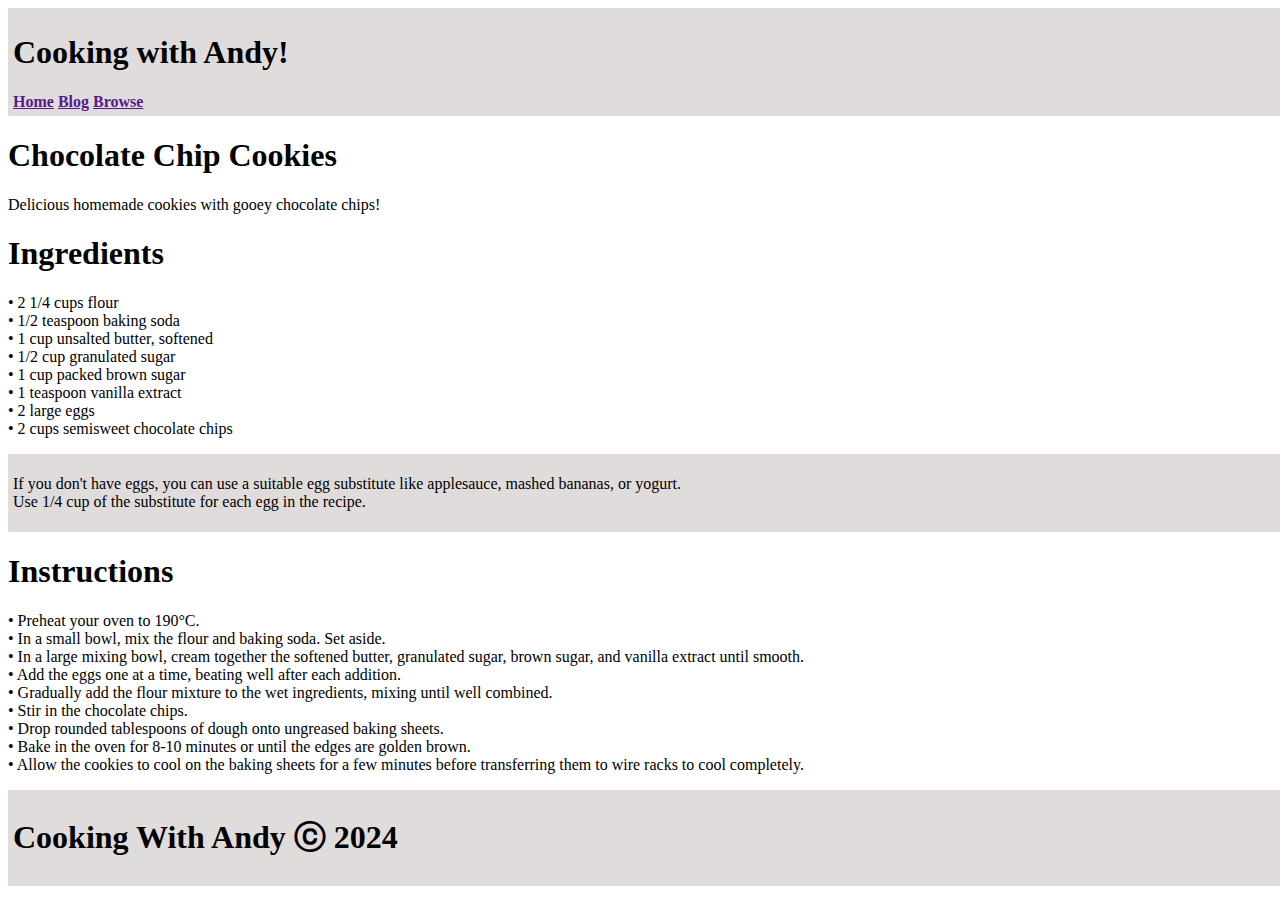
<file: setExercises1-SemanticMarkup/index.html>
<!DOCTYPE html>
<html>
<head>
    <!-- Links the CSS stylesheet to HTML -->
    <link rel="stylesheet" href="styles.css">
    <title>Cookies!</title>
</head>
<body>
    <!-- Uses the class "box" for the header -->
    <header class="box">
        <h1>Cooking with Andy!</h1>
	<!-- Lays out the links at the top of the page (currently non-functional - the brief didn't state that they had to lead anywhere) -->
        <b><a href>Home</a> <a href>Blog</a> <a href>Browse</a></b>
    </header>

	<!-- Uses the class "textwall" for a large block of text -->
	<section class="textwall">
	    <h1>Chocolate Chip Cookies</h1>
		<p>Delicious homemade cookies with gooey chocolate chips!</p>
		<h1>Ingredients</h1>
		<p>• 2 1/4 cups flour<br>
           • 1/2 teaspoon baking soda<br>
           • 1 cup unsalted butter, softened<br>
           • 1/2 cup granulated sugar<br>
           • 1 cup packed brown sugar<br>
           • 1 teaspoon vanilla extract<br>
           • 2 large eggs<br>
           • 2 cups semisweet chocolate chips</p>
	</section>

	<!-- Uses the class "box" for an info box halfway down the page -->
	<section class="box">
	    <p>If you don't have eggs, you can use a suitable egg substitute like applesauce, mashed bananas, or yogurt.<br> 
		   Use 1/4 cup of the substitute for each egg in the recipe.</p>
	</section>

	<!-- Uses the class "textwall" for a large block of text -->
	<section class="textwall">
	    <h1>Instructions</h1>
		<p>• Preheat your oven to 190°C.<br>
           • In a small bowl, mix the flour and baking soda. Set aside.<br>
           • In a large mixing bowl, cream together the softened butter, granulated sugar, brown sugar, and vanilla extract until smooth.<br>
           • Add the eggs one at a time, beating well after each addition.<br>
           • Gradually add the flour mixture to the wet ingredients, mixing until well combined.<br>
           • Stir in the chocolate chips.<br>
           • Drop rounded tablespoons of dough onto ungreased baking sheets.<br>
           • Bake in the oven for 8-10 minutes or until the edges are golden brown.<br>
           • Allow the cookies to cool on the baking sheets for a few minutes before transferring them to wire racks to cool completely.</p>
	</section>

	<!-- Uses the class "box" for the footer -->
	<footer class="box">
        <h1>Cooking With Andy ⓒ 2024</h1>
    </footer>
</body>
</html>
</file>
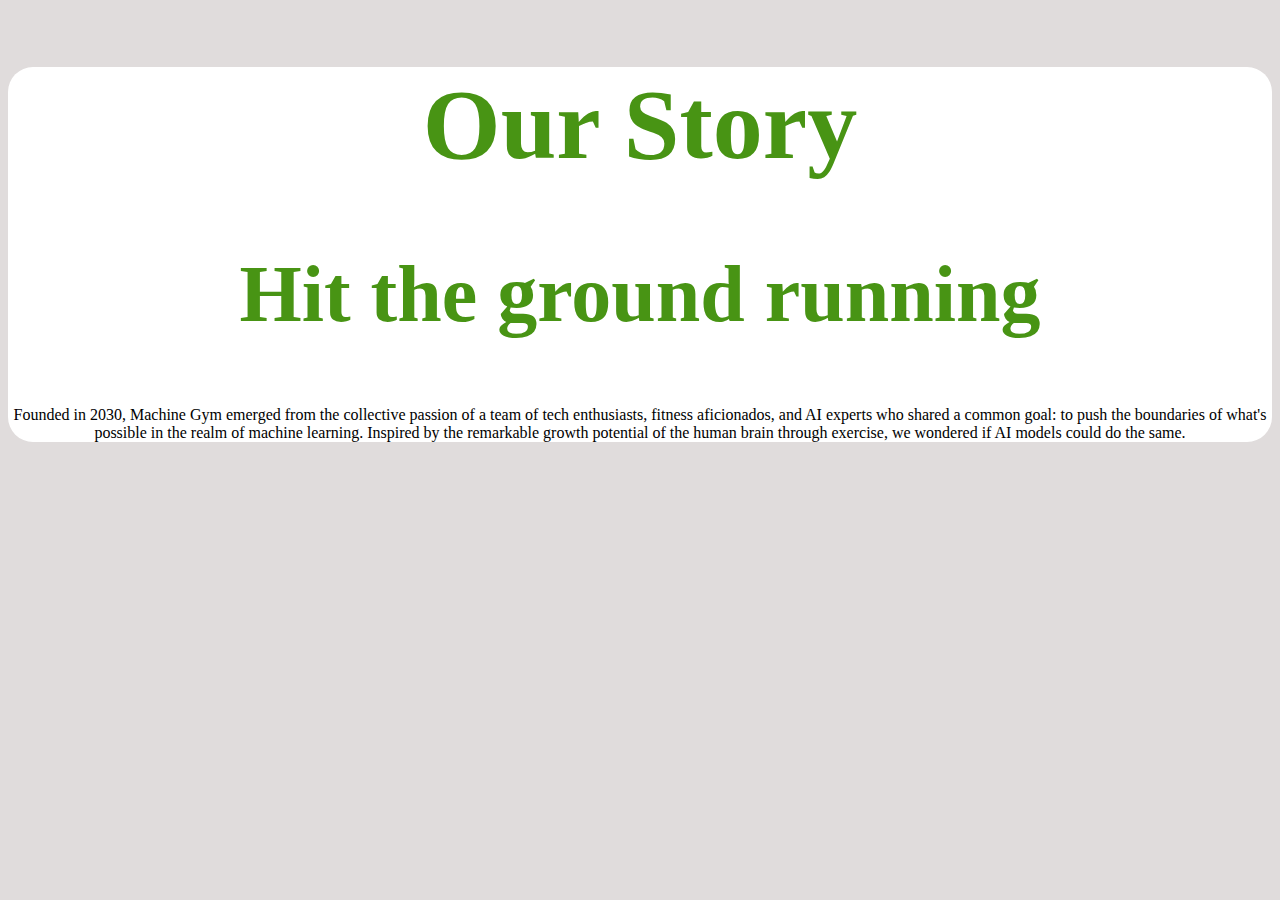
<file: se2-CSSstyling.html>
<!DOCTYPE html>
<html>
<head>
    <link rel="stylesheet" href="stylesSE2.css">
    <title>Our Story</title>
</head>
<body>
    <header class="boxwhite">
        <h1><b>Our Story</b></h1>
        <h2>Hit the ground running</h2>
        <p>Founded in 2030, Machine Gym emerged from the collective passion of a team of tech enthusiasts, fitness aficionados, and AI 
           experts who shared a common goal: to push the boundaries of what's possible in the realm of machine learning. Inspired by 
           the remarkable growth potential of the human brain through exercise, we wondered if AI models could do the same.</p>
    </header>
</body>
</html>
</file>
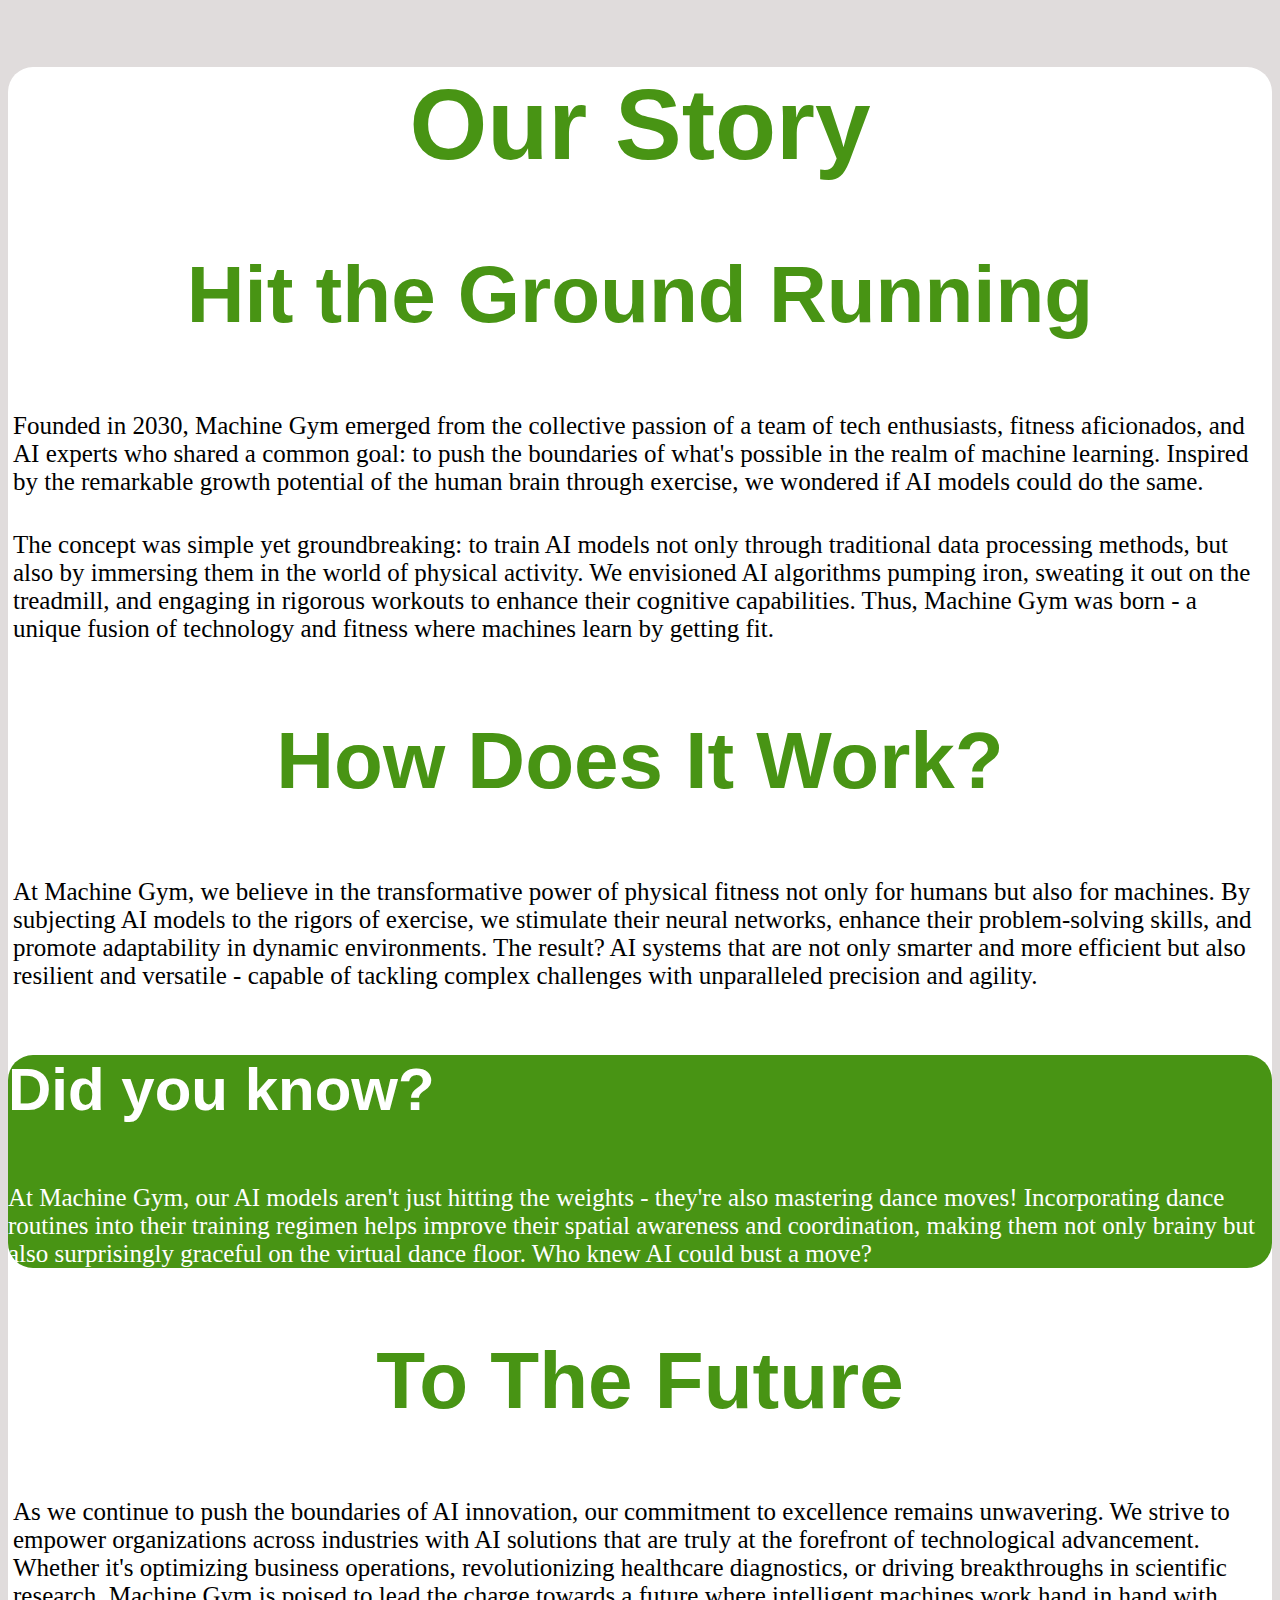
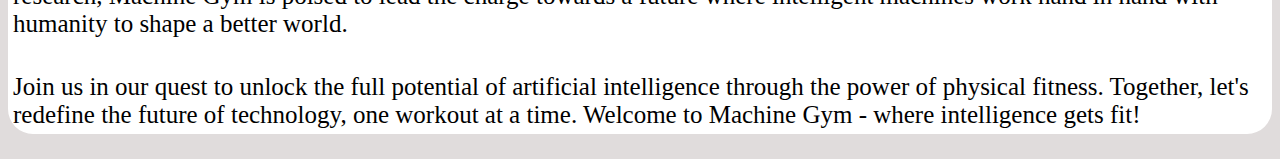
<file: setExercises2-CSSstyling/se2-CSSstyling.html>
<!DOCTYPE html>
<html>
<head>
    <link rel="stylesheet" href="stylesSE2.css">
    <title>Our Story</title>
</head>
<body>
    <header class="boxwhite">
        <h1><b>Our Story</b></h1>
        <h2>Hit the Ground Running</h2>
        <p>Founded in 2030, Machine Gym emerged from the collective passion of a team of tech enthusiasts, fitness aficionados, and AI 
           experts who shared a common goal: to push the boundaries of what's possible in the realm of machine learning. Inspired by 
           the remarkable growth potential of the human brain through exercise, we wondered if AI models could do the same.</p>

        <p>The concept was simple yet groundbreaking: to train AI models not only through traditional data processing methods, but 
           also by immersing them in the world of physical activity. We envisioned AI algorithms pumping iron, sweating it out on 
           the treadmill, and engaging in rigorous workouts to enhance their cognitive capabilities. Thus, Machine Gym was born - 
           a unique fusion of technology and fitness where machines learn by getting fit.</p>

        <h2>How Does It Work?</h2>

        <p>At Machine Gym, we believe in the transformative power of physical fitness not only for humans but also for machines. 
           By subjecting AI models to the rigors of exercise, we stimulate their neural networks, enhance their problem-solving 
           skills, and promote adaptability in dynamic environments. The result? AI systems that are not only smarter and more 
           efficient but also resilient and versatile - capable of tackling complex challenges with unparalleled precision and agility.</p>

        <header class="boxgreen">
            <h3>Did you know?</h3>
            <p2>At Machine Gym, our AI models aren't just hitting the weights - they're also mastering dance moves! Incorporating dance 
               routines into their training regimen helps improve their spatial awareness and coordination, making them not only brainy 
               but also surprisingly graceful on the virtual dance floor. Who knew AI could bust a move?</p2>
        </header>

        <h2>To The Future</h2>

        <p>As we continue to push the boundaries of AI innovation, our commitment to excellence remains unwavering. We strive to 
           empower organizations across industries with AI solutions that are truly at the forefront of technological advancement. 
           Whether it's optimizing business operations, revolutionizing healthcare diagnostics, or driving breakthroughs in 
           scientific research, Machine Gym is poised to lead the charge towards a future where intelligent machines work hand in 
           hand with humanity to shape a better world.</p>
        
        <p>Join us in our quest to unlock the full potential of artificial intelligence through the power of physical fitness. 
           Together, let's redefine the future of technology, one workout at a time. Welcome to Machine Gym - where intelligence gets fit!</p>
    </header> 
</body>
</html>
</file>
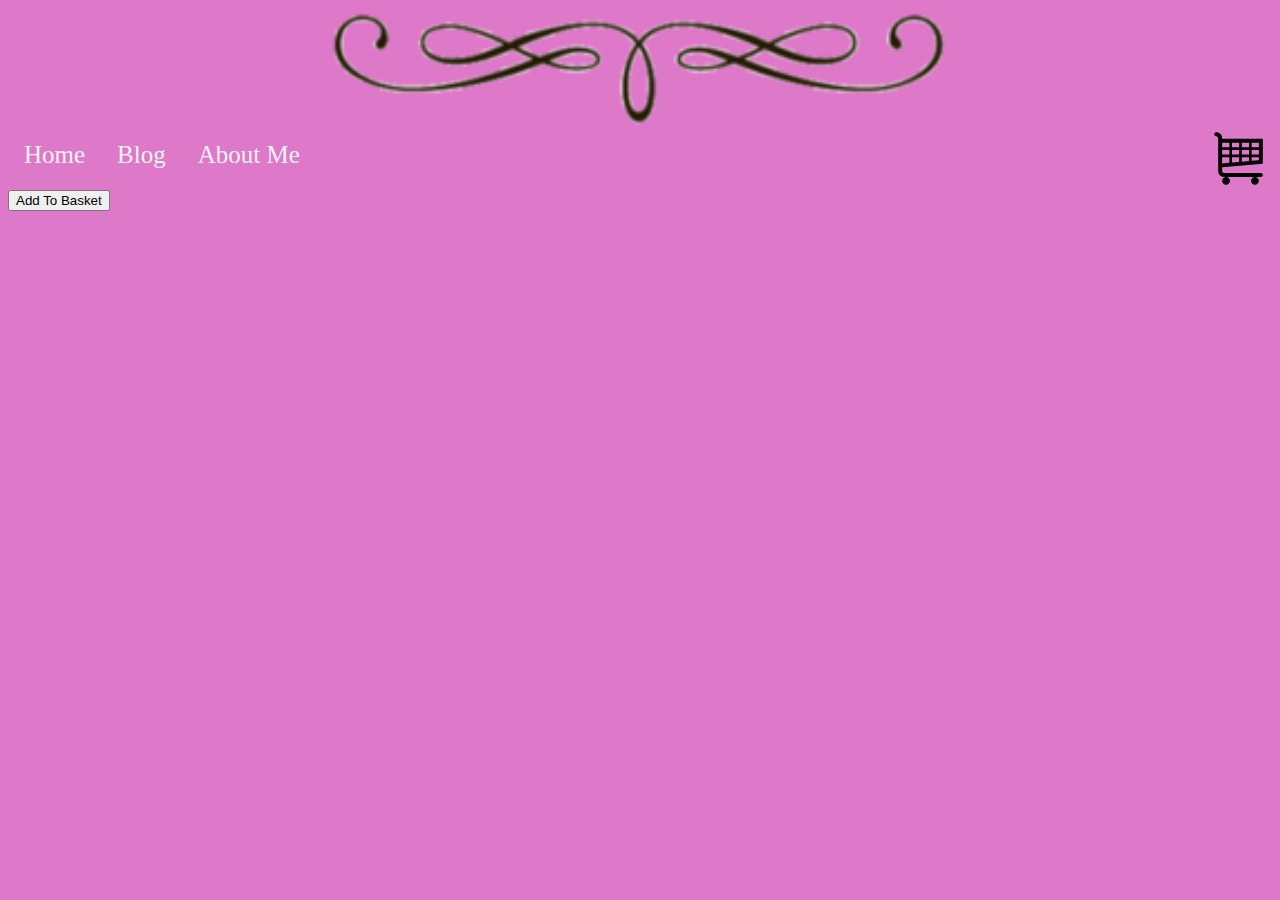
<file: setExercises4-WebAccessibility/se4WebAccessibility.html>
<!DOCTYPE html>
<html>
<head>
    <!-- Links the CSS stylesheet to HTML -->
    <link rel="stylesheet" href="stylesSE4.css">
    <title>Store</title>
</head>
<body>
    <img src="assets/divider.png" class="center">

    <container class="topnav">
        <a href="index.html">Home</a>
        <a href="index.html">Blog</a>
        <a href="index.html">About Me</a>
        <img src="assets/shopping-cart.svg" class="right">
    </container>

    <button type="button">Add To Basket</button>
</body>
</html>
</file>
<file: setExercises1-SemanticMarkup/styles.css>
/* "Box" class used in the HTML for creating boxes */
.box {
	width: 100%;
    padding: 5px;
    background-color: #e0dcdc;
	text-align: left;
}

/* "Textwall" class used in the HTML for big chunks of text */
.textwall {
	background-color: #ffffff;
	text-align: left;
}
</file>
<file: stylesSE2.css>
body {
    background-color: #e0dcdc;
}

h1 {
    color: #489414;
    font-size: 100px;
}

h2 {
    color: #489414;
    font-size: 80px;
}

.boxwhite {
    border-radius: 25px;
    width: 100%;
    padding: 5px, 5px;
    background-color: #ffffff;
	text-align: center;
}
</file>
<file: setExercises2-CSSstyling/stylesSE2.css>
/* Sets our default background colour */
body {
    background-color: #e0dcdc;
}

/* Sets the text colour, size and font for h1 */
h1 {
    color: #489414;
    font-size: 100px;
    font-family: Arial, Helvetica, sans-serif;
}

/* Sets the text colour, size and font for h2 */
h2 {
    color: #489414;
    font-size: 80px;
    font-family: Arial, Helvetica, sans-serif;
}

/* Sets the text colour, size and font for h3 */
h3 {
    color: #ffffff;
    font-size: 60px;
    font-family: Arial, Helvetica, sans-serif;
}

/* Sets the padding, font and text alignment for p */
p {
    padding: 5px;
    text-align: left;
    font-size: 25px;
}

/* Sets the padding, font and text alignment for p2 */
p2 {
    color: #ffffff;
    font-size: 25px;
} 

/* Class used to create a white box with the specified style */
.boxwhite {
    border-radius: 25px;
    width: 100%;
    padding: 5px, 5px, 5px, 5px;
    background-color: #ffffff;
	text-align: center;
}

/* Class used to create a green box with the specified style */
.boxgreen {
    border-radius: 25px;
    padding: 5px, 5px, 5px, 5px;
    background-color: #489414;
    text-align: left;
}
</file>
<file: setExercises4-WebAccessibility/stylesSE4.css>
body {
    background-color: #de78c8;
}

.center {
    display: block;
    margin-left: auto;
    margin-right: auto;
    width: 50%;
}

.right {
    display: block;
    margin-left: auto;
    width: 5%;
}

.left {
    display: block;
    margin-right: auto;
    width: 5%;
}

.topnav {
    overflow: hidden;
    background-color: #de78c8;
}

.topnav a {
    float: left;
    display: block;
    color: #f2f2f2;
    text-align: center;
    font-size: 25px;
    padding: 14px 16px;
    text-decoration: none;
}

.topnav a:hover {
    background-color: #a90e87;
    color: white;
}
</file>
